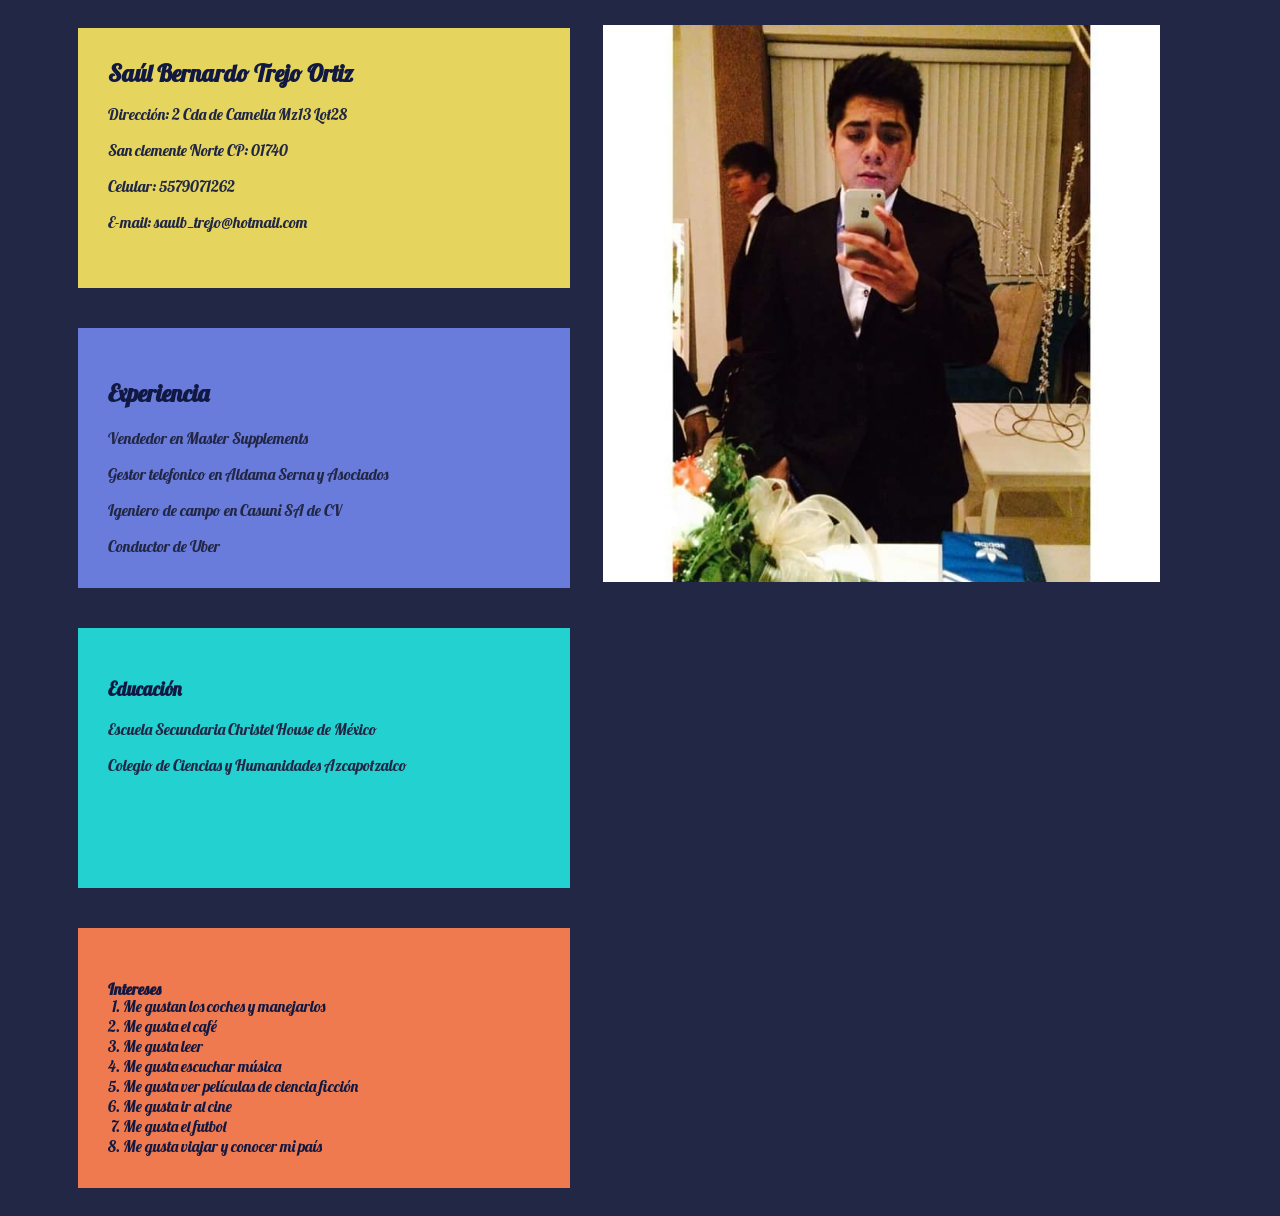
<file: index.html>
<!DOCTYPE html>
<html>
<head>
    <meta charset="utf-8"/>
    <meta name="viewport" content="width=device-width, initial-scale=1.0">
    <link rel="stylesheet" href="styles/style.css"/>
</head>
<body>
    <img src="imagen/saulcv2.jpg"/>
    <div class="row">
        <div class="col col6">
            <section id="section-principal">
                    <h1>Saúl Bernardo Trejo Ortiz</h1>
                    <p>Dirección: 2 Cda de Camelia Mz13 Lot28</p>
                    <p>San clemente Norte CP: 01740</p>
                    <p>Celular: 5579071262</p>
                    <p>E-mail: saulb_trejo@hotmail.com</p>
        </div>
            </section>
    </div>
</body>
<main>
    <div class="row">
        <div class="col col6">
            <section id="section-secondary">
                    <h2>Experiencia</h2>
                    <p>Vendedor en Master Supplements</p>
                    <p>Gestor telefonico en Aldama Serna y Asociados</p>
                    <p>Igeniero de campo en Casuni SA de CV</p>
                    <p>Conductor de Uber</p>
        </div>
           </section>
    </div>
</main>
<aside>
    <div class="row">
        <div class="col col6">
            <section id="section-third">
                    <h3>Educación</h3>
                    <p>Escuela Secundaria Christel House de México</p>
                    <p>Colegio de Ciencias y Humanidades Azcapotzalco</p>
            </div>
            </section>
        </div>
</aside>
<footer>
    <div class="row">
        <div class="col col6">
            <section id="section-fourd">
                <h4>Intereses</h4>
                <ol>
                  <li>Me gustan los coches y manejarlos</li>
                  <li>Me gusta el café</li>
                  <li>Me gusta leer</li>
                  <li>Me gusta escuchar música</li>
                  <li>Me gusta ver películas de ciencia ficción</li>
                  <li>Me gusta ir al cine</li>
                  <li>Me gusta el futbol</li>
                  <li>Me gusta viajar y conocer mi país</li>
               </ol>
        </div>
        </section>
    </div>
    </footer>
</header>
</html>
</file>
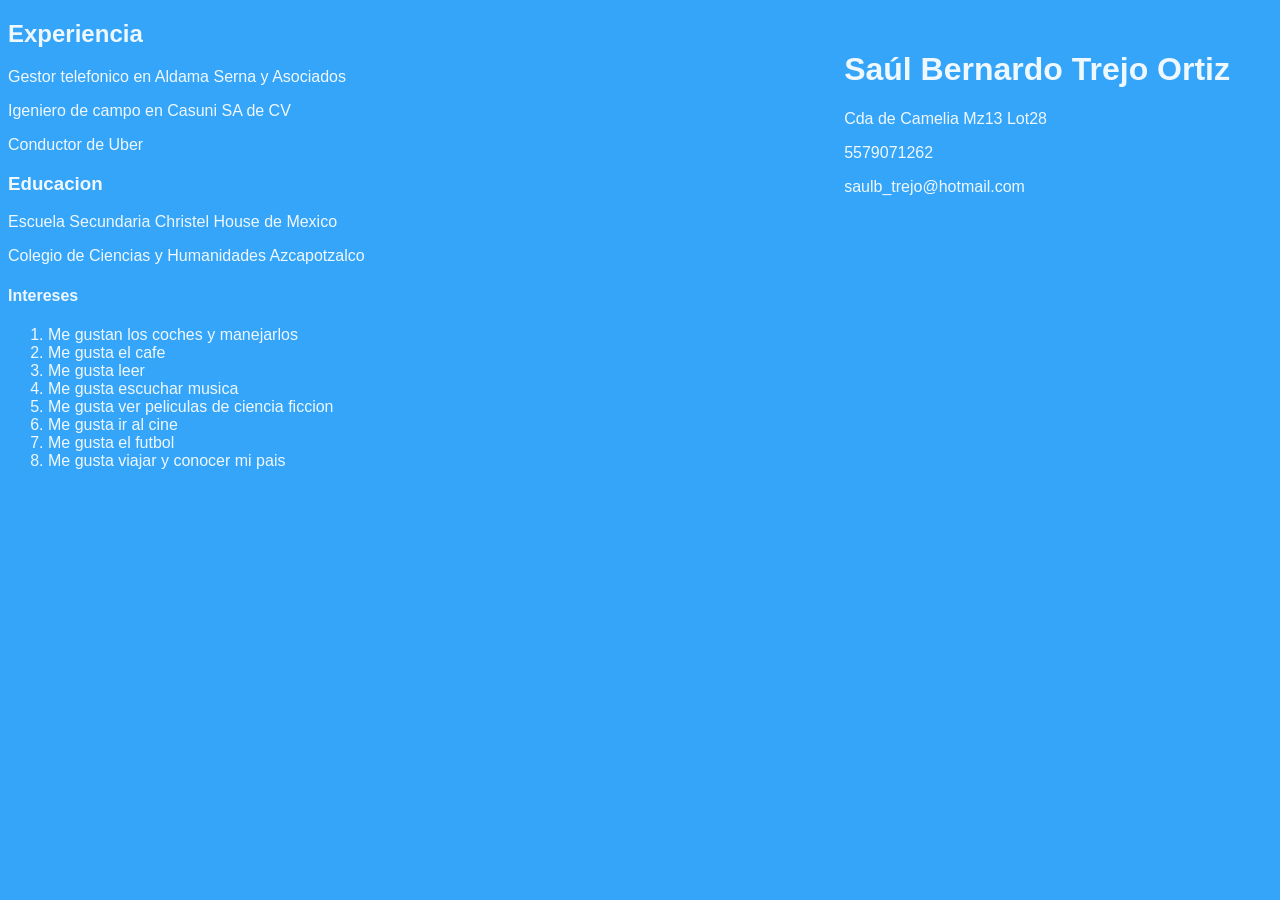
<file: index.html.html>
<!DOCTYPE html>
<html>
<head>
    <meta charset="utf-8"/>
    <style>
      @import url('https://fonts.googleapis.com/css?family=Montserrat');
    body{
        font-family: sans-serif;
        background-color: #34A5F9;
        color:aliceblue;
        }
    div {
        position: absolute;
        top: 30px;
        right: 50px;
        }
    </style>
</head>
<body>
    <div>
        <h1>Saúl Bernardo Trejo Ortiz</h1>
        <p>Cda de Camelia Mz13 Lot28</p>
        <p>5579071262</p>
        <p>saulb_trejo@hotmail.com</p>
    </div>
</body>
<main>
        <h2>Experiencia</h2>
        <section>
            <p>Gestor telefonico en Aldama Serna y Asociados</p>
        </section>
        <section>
            <p>Igeniero de campo en Casuni SA de CV</p>
        </section>
        <section>
            <p>Conductor de Uber</p>
        </section>
    </main>
    <aside>
        <h3>Educacion</h3>
        <section>
            <p>Escuela Secundaria Christel House de Mexico</p>
        </section>
        <section> 
            <p>Colegio de Ciencias y Humanidades Azcapotzalco</p> 
        </section>
    </aside>
    <footer>
        <h4>Intereses</h4>
        <ol>
            <li>Me gustan los coches y manejarlos</li>
            <li>Me gusta el cafe</li>
            <li>Me gusta leer</li>
            <li>Me gusta escuchar musica</li>
            <li>Me gusta ver peliculas de ciencia ficcion</li>
            <li>Me gusta ir al cine</li>
            <li>Me gusta el futbol</li>
            <li>Me gusta viajar y conocer mi pais</li>
         </ol>
    </footer>
</header>
</html>
</file>
<file: styles/style.css>
��@ i m p o r t   u r l ( ' h t t p s : / / f o n t s . g o o g l e a p i s . c o m / c s s ? f a m i l y = K a v i v a n a r | L o b s t e r | M o n t s e r r a t ' ) ;  
 . c o l 1 {  
             w i d t h :   8 . 3 3 3 % ;  
     }  
     . c o l 2 {  
             w i d t h : 1 6 . 6 6 6 % ;  
     }  
     . c o l 3 {  
             w i d t h :   2 5 % ;  
     }  
     . c o l 4 {  
             w i d t h :   3 3 . 3 3 2 % ;  
     }  
     . c o l 5 {  
             w i d t h :   4 1 . 6 6 5 % ;  
     }  
     . c o l 6 {  
             w i d t h :   5 0 % ;  
     }  
     . c o l 7 {  
             w i d t h :   5 8 . 3 3 3 % ;  
     }  
     . c o l 8 {  
             w i d t h :   6 6 . 6 6 6 % ;  
     }  
     . c o l 9 {  
             w i d t h :   7 5 % ;  
     }  
     . c o l 1 0 {  
             w i d t h :   8 3 . 3 3 2 % ;  
     }  
     . c o l 1 1 {  
             w i d t h :   9 1 . 6 6 5 % ;  
     }  
     . c o l 1 2 {  
             w i d t h :   1 0 0 % ;  
     }  
     . c o l {  
             f l o a t : l e f t ;  
             b o x - s i z i n g :   b o r d e r - b o x ;  
     }          
     . r o w {  
             o v e r f l o w : h i d d e n ;  
     }  
 b o d y {  
     f o n t - f a m i l y :   ' L o b s t e r ' ,   c u r s i v e ;  
     b a c k g r o u n d - c o l o r :   # 2 1 2 7 4 5 ;  
     c o l o r : # 1 1 1 9 4 2 ;  
     }  
 d i v   {  
     p o s i t i o n :   r e l a t i v e ;  
     t o p :   0 ;  
     l e f t :   0 ;  
     }  
 s e c t i o n {  
     p o s i t i o n :   r e l a t i v e ;  
     m a r g i n :   2 0 p x   7 0 p x   2 0 p x ;  
     p a d d i n g :   3 0 p x ;  
     h e i g h t :   2 0 0 p x ;  
 }  
 f o o t e r {  
         p o s i t i o n :   r e l a t i v e ;  
         l e f t :   0 p x ;  
  
 }  
 i m g {  
     p o s i t i o n :   a b s o l u t e ;  
     t o p :   - 2 5 p x ;  
     w i d t h :   5 5 7 p x ;  
     r i g h t :   7 0 p x ;  
     m a r g i n :   5 0 p x ;  
 }  
 o l {  
     p a d d i n g :   - 2 0 p x ;  
     m a r g i n :   - 2 5 p x ;  
 }  
 h 1 {  
     m a r g i n : 0 p x ;  
 }  
 p {  
     c o l o r : # 2 1 2 7 4 5 ;  
 }  
 # s e c t i o n - p r i n c i p a l {  
     b a c k g r o u n d - c o l o r :   # E 5 D 5 5 E ;  
 }  
 # s e c t i o n - s e c o n d a r y {  
     b a c k g r o u n d - c o l o r :   # 6 A 7 C D B ;  
 }  
 # s e c t i o n - t h i r d {  
     b a c k g r o u n d - c o l o r :   # 2 3 D 1 D 1 ;  
 }  
 # s e c t i o n - f o u r d {  
     b a c k g r o u n d - c o l o r :   # E F 7 A 5 0 ;  
 }  
 @ m e d i a ( m a x - w i d t h :   4 5 0 p x ) {  
         i m g {  
                 p o s i t i o n :   r e l a t i v e ;  
                 t o p :   0 ;  
                 w i d t h :   9 0 % ;  
                 r i g h t :   0 ;  
                 m a r g i n :   0   a u t o ;  
                 d i s p l a y :   b l o c k ;  
         }  
         . c o l 6 {  
                 w i d t h :   1 0 0 % ;  
         }  
 }  
 
</file>
